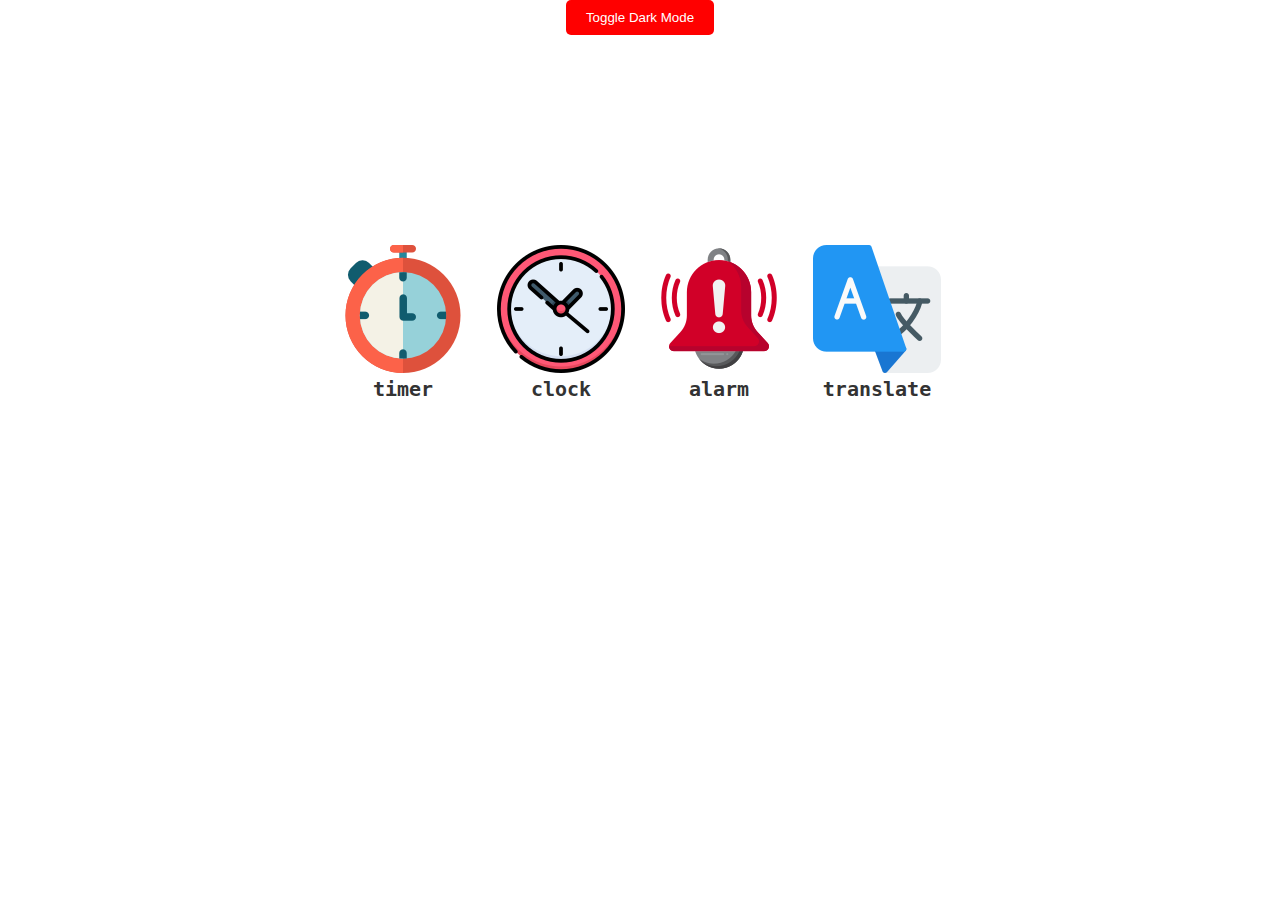
<file: index.html>
<!DOCTYPE html>
<html lang="en">

<head>
    <meta charset="UTF-8">
    <meta http-equiv="X-UA-Compatible" content="IE=edge">
    <meta name="viewport" content="width=device-width, initial-scale=1.0">
    <link rel="stylesheet" href="css/index.css">
    <title>new Date || AKHMEDOV</title>
</head>

<body>
    <section>
        <button id="toggle-btn">Toggle Dark Mode</button>
        <div class="container sec__container">
            <div class="newDate">
                <ul class="list">
                    <li class="list__items list1">
                        <a href="#"><img src="img/chronometer.png" alt="timer"></a>
                        <span>timer</span>
                    </li>
                    <li class="list__items list2">
                        <a href="#"><img src="img/clock.png" alt="clock"></a>
                        <span>clock</span>
                    </li>
                    <li class="list__items list3">
                        <a href="#"><img src="img/alarm.png" alt="alarm !!!"></a>
                        <span>alarm</span>
                    </li>
                    <li class="list__items list4">
                        <a href="#"><img src="img/translate.png" alt="translate img"></a>
                        <span>translate </span>
                    </li>
                </ul>
            </div>
        </div>
    </section>


    <script src="js/index.js"></script>
</body>

</html>
</file>
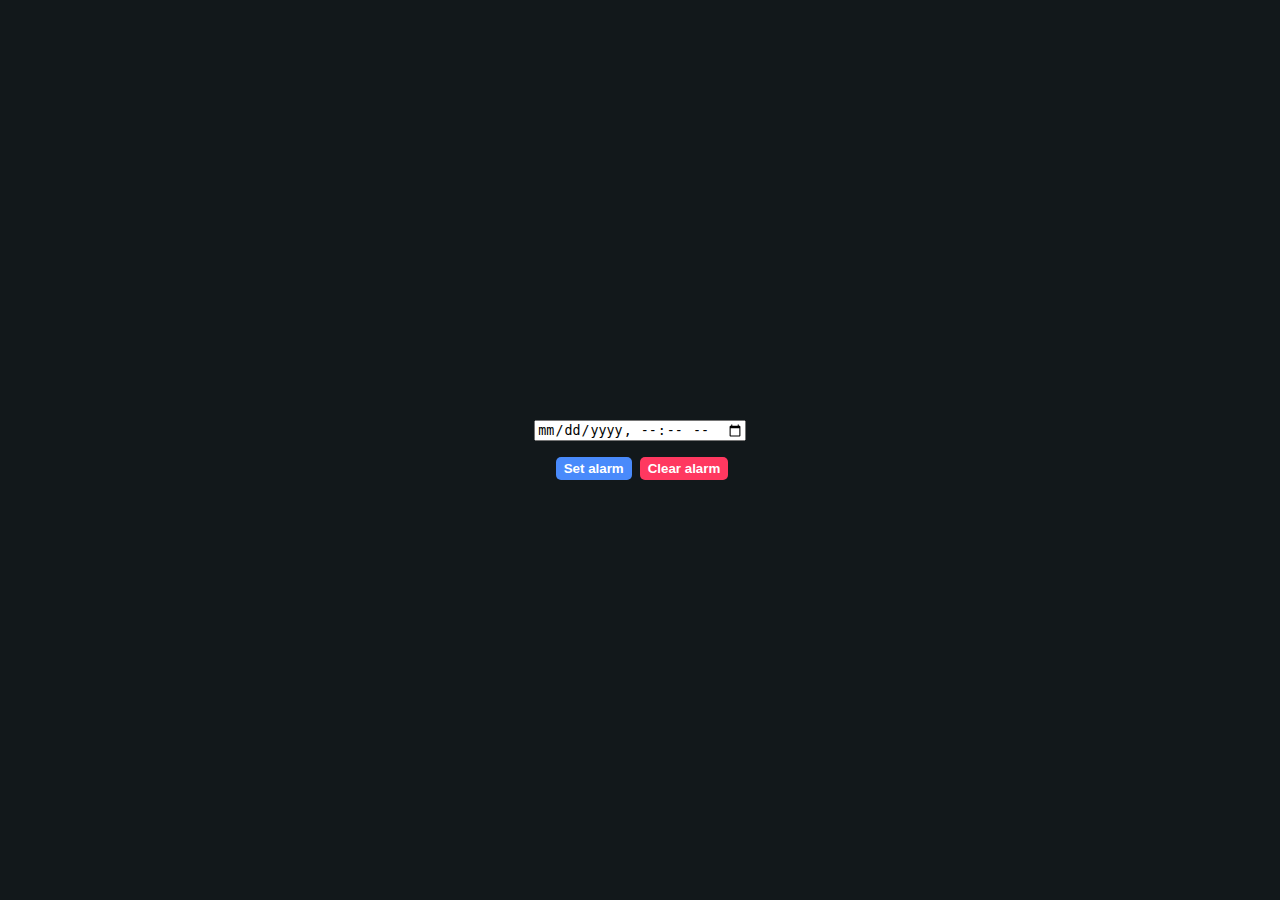
<file: alarm.html>
<!DOCTYPE html>
<html lang="en">

<head>
    <meta charset="UTF-8">
    <meta http-equiv="X-UA-Compatible" content="IE=edge">
    <meta name="viewport" content="width=device-width, initial-scale=1.0">
    <link rel="stylesheet" href="css/alarm.css">
    <title>alarm || AKHMEDOV</title>
</head>

<body>
    <section>
        <div class="container">
           <div id="clock"></div>
           <input onchange="setAlarmTime(this.value)" name="alarmTime" type="datetime-local">
           <div class="controls">
               <button onclick="setAlarm()" class="button set_alarm">Set alarm</button>
               <button onclick="clearAlarm()" class="button clear_alarm">Clear alarm</button>
           </div>
        </div>
    </section>




    <script src="js/alarm.js"></script>
</body>

</html>
</file>
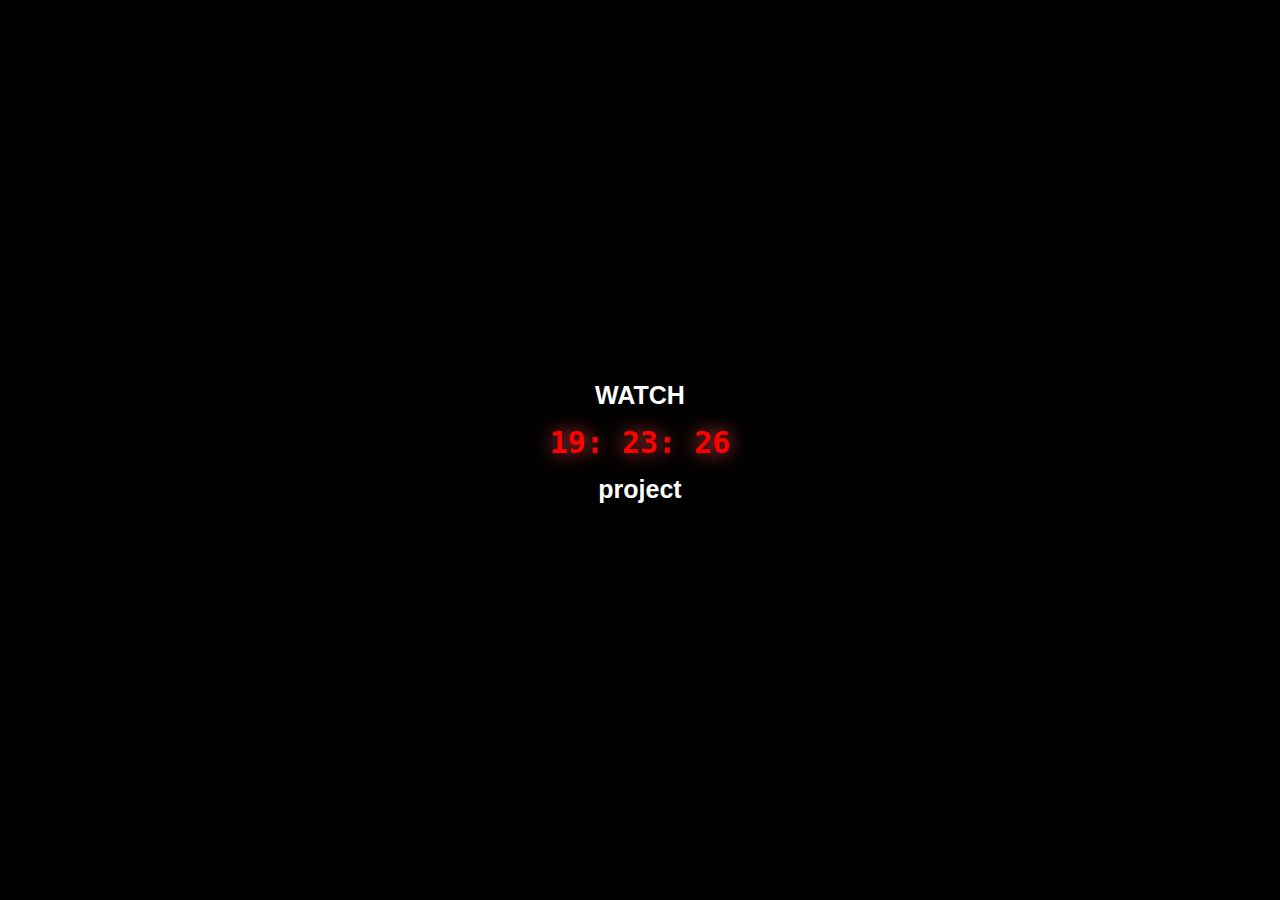
<file: clock.html>
<!DOCTYPE html>
<html lang="en">

<head>
    <meta charset="UTF-8">
    <meta http-equiv="X-UA-Compatible" content="IE=edge">
    <meta name="viewport" content="width=device-width, initial-scale=1.0">
    <link rel="stylesheet" href="css/clock.css">
    <title>watch_project || AKHMEDOV</title>
</head>

<body>
    <h2 class="title">WATCH</h2>
    <h1 class="time">
        <span class="hours">00 </span>:
        <span class="minutes">00 </span>:
        <span class="seconds">00</span>
    </h1>
    <h2 class="title">project</h2>
    <script src="js/clock.js"></script>
</body>

</html>
</file>
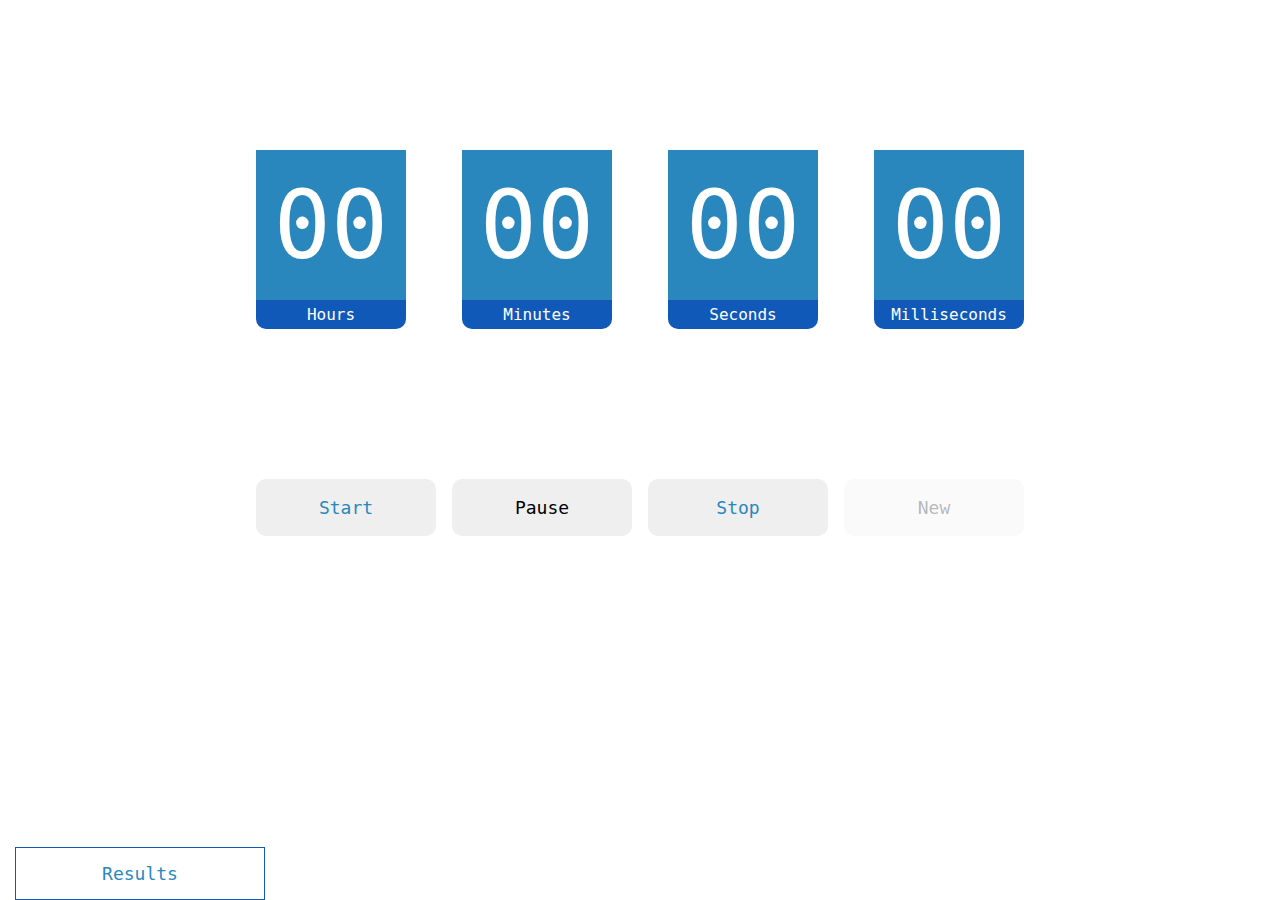
<file: timer.html>
<!DOCTYPE html>
<html lang="en">
<head>
    <meta charset="UTF-8">
    <meta http-equiv="X-UA-Compatible" content="IE=edge">
    <meta name="viewport" content="width=device-width, initial-scale=1.0">
    <link rel="stylesheet" href="css/timer.css">
    <title>timer || AKHMEDOV</title>
</head>
<body>
    <section>
        <div class="container">
           <div class="timer">
            <div class="timer__block">
                <div class="time hour">00</div>
                <div class="title">Hours</div>
            </div>
            <div class="timer__block">
                <div class="time minute">00</div>
                <div class="title">Minutes</div>
            </div>
            <div class="timer__block">
                <div class="time second">00</div>
                <div class="title">Seconds</div>
            </div>
            <div class="timer__block">
                <div class="time millisecond">00</div>
                <div class="title">Milliseconds</div>
            </div>
           </div>

           <div class="buttons">
            <button class="button start">Start</button>
            <button class="button pause">Pause</button>
            <button class="button stop">Stop</button>
            <button class="button new">New</button>
           </div>
        </div>

         <div class="results__block">
            <div class="results__title">Results</div>
            <div class="results"></div>
         </div>
    </section>


    <script src="js/timer.js"></script>
</body>
</html>
</file>
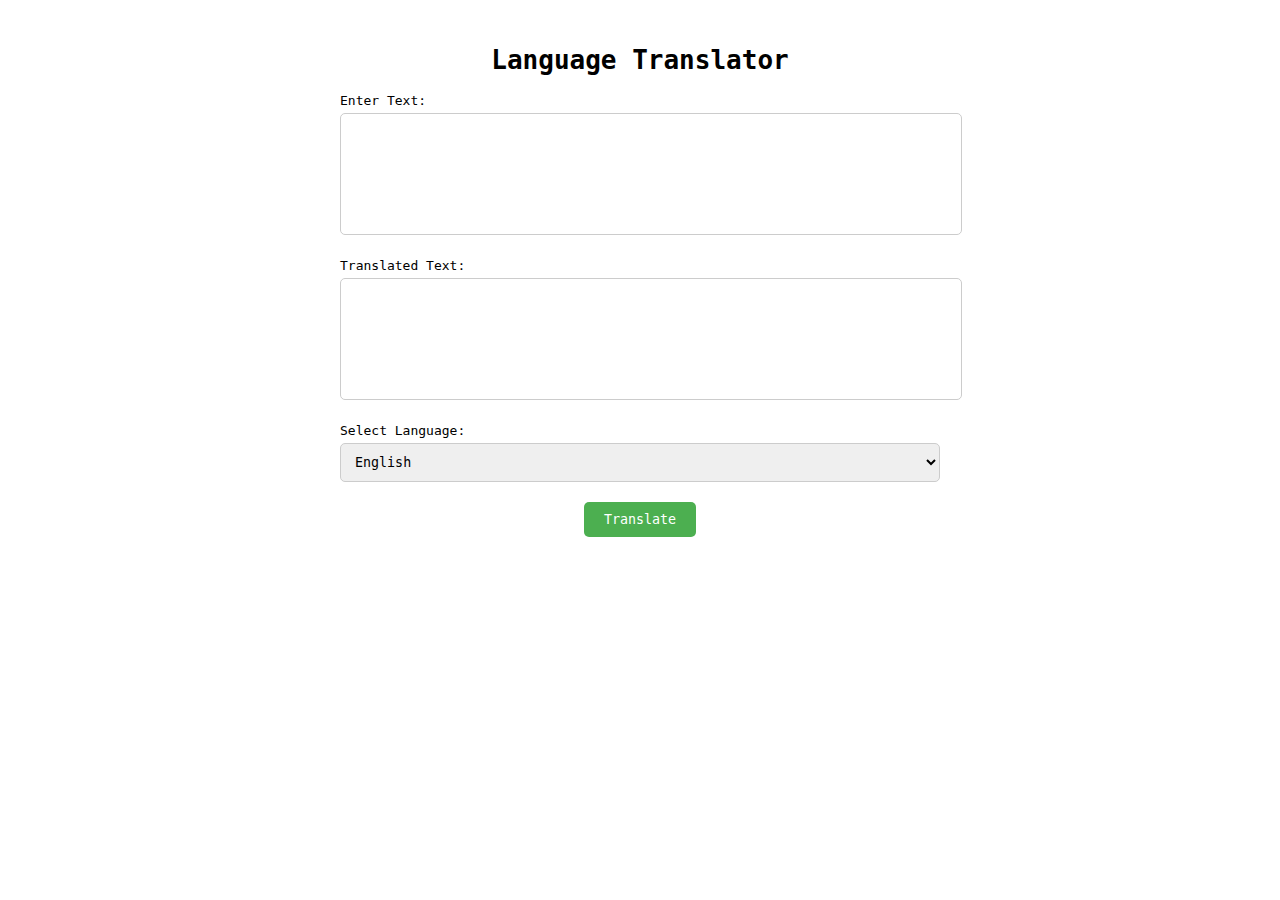
<file: translate.html>
<!DOCTYPE html>
<html>
<head>
    <title>Language Translator || AKHMEDOV</title>
    <link rel="stylesheet" type="text/css" href="css/translate.css">
</head>
<body>
    <div class="container">
        <h1>Language Translator</h1>
        <div class="form-group">
            <label for="input-text">Enter Text:</label>
            <textarea id="input-text"></textarea>
        </div>
        <div class="form-group">
            <label for="output-text">Translated Text:</label>
            <textarea id="output-text" readonly></textarea>
        </div>
        <div class="form-group">
            <label for="select-language">Select Language:</label>
            <select id="select-language">
                <option value="en">English</option>
                <option value="es">Spanish</option>
                <option value="fr">French</option>
                <option value="de">German</option>
            </select>
        </div>
        <button id="translate-btn">Translate</button>
    </div>

    <script src="js/translate.js"></script>
</body>
</html>
</file>
<file: css/index.css>
* {
  -webkit-box-sizing: border-box;
          box-sizing: border-box;
  margin: 0;
  padding: 0;
  text-decoration: none;
  list-style: none;
}

.container {
  height: 50%;
  position: absolute;
  top: 50%;
  left: 50%;
  -webkit-transform: translate(-50%, -50%);
          transform: translate(-50%, -50%);
}

body {
  background-size: cover;
  background-attachment: fixed;
  font-family: Arial, sans-serif;
  color: #fff;
}

.list {
  display: -webkit-box;
  display: -ms-flexbox;
  display: flex;
  -webkit-box-align: center;
      -ms-flex-align: center;
          align-items: center;
  -webkit-box-pack: center;
      -ms-flex-pack: center;
          justify-content: center;
  text-align: center;
  gap: 30px;
}

.list__items span {
  font-family: monospace;
  font-size: 20px;
  font-weight: 700;
  margin-top: 10px;
}

body {
  background-color: #fff;
  color: #333;
}

.container {
  max-width: 600px;
  margin: 0 auto;
  padding: 20px;
}

h1 {
  text-align: center;
}

p {
  margin-bottom: 20px;
}

button {
  display: block;
  margin: 0 auto;
  padding: 10px 20px;
  background: red;
  color: #fff;
  border: none;
  border-radius: 5px;
  cursor: pointer;
}
button:hover {
  -webkit-transition: 0.3s ease;
  transition: 0.3s ease;
  background-color: crimson;
}

.dark-mode {
  -webkit-transition: 0.5s ease;
  transition: 0.5s ease;
  background-color: #333;
  color: #fff;
}

@media screen and (max-width: 655px) {
  .list {
    display: grid;
  }
}/*# sourceMappingURL=index.css.map */
</file>
<file: css/alarm.css>
body, html {
  margin: 0;
  padding: 0;
  background-color: #12181B;
}

* {
  -webkit-box-sizing: border-box;
          box-sizing: border-box;
}

.container {
  min-height: 100vh;
  display: -webkit-box;
  display: -ms-flexbox;
  display: flex;
  -webkit-box-orient: vertical;
  -webkit-box-direction: normal;
      -ms-flex-direction: column;
          flex-direction: column;
  -webkit-box-pack: center;
      -ms-flex-pack: center;
          justify-content: center;
  -webkit-box-align: center;
      -ms-flex-align: center;
          align-items: center;
}

#clock {
  font-family: "Orbitron", sans-serif;
  font-size: 15vw;
  background-image: -webkit-gradient(linear, left top, left bottom, from(rgb(99, 253, 136)), color-stop(50%, rgb(51, 197, 142)), to(rgb(39, 97, 116)));
  background-image: linear-gradient(180deg, rgb(99, 253, 136) 0%, rgb(51, 197, 142) 50%, rgb(39, 97, 116) 100%);
  background-clip: text;
  -webkit-background-clip: text;
  -moz-background-clip: text;
  -webkit-text-fill-color: transparent;
  -moz-text-fill-color: transparent;
}

.controls {
  margin-top: 16px;
}

.button {
  font-weight: bold;
  border-radius: 5px;
  border: none;
  color: white;
  padding: 4px 8px;
  margin-left: 4px;
  cursor: pointer;
}

.set_alarm {
  background-color: #498AFB;
}

.clear_alarm {
  background-color: #FF3860;
}/*# sourceMappingURL=alarm.css.map */
</file>
<file: css/clock.css>
* {
  -webkit-box-sizing: border-box;
          box-sizing: border-box;
  margin: 0;
  padding: 0;
}

html {
  height: 100%;
}

ul li {
  text-decoration: none;
  list-style: none;
}

body {
  display: grid;
  position: absolute;
  top: 50%;
  left: 50%;
  -webkit-transform: translate(-50%, -50%);
          transform: translate(-50%, -50%);
  background-color: #000;
  font-family: monospace;
  color: #fff;
}

.time {
  font-size: 30px;
  color: red;
  text-shadow: 0 0 20px #fc5555;
  margin-bottom: 15px;
}

.title {
  font-family: "Trebuchet MS", "Lucida Sans Unicode", "Lucida Grande", "Lucida Sans", Arial, sans-serif;
  padding-bottom: 15px;
  font-size: 25px;
  text-align: center;
  color: #fff;
}

.title:hover {
  font-family: "Trebuchet MS", "Lucida Sans Unicode", "Lucida Grande", "Lucida Sans", Arial, sans-serif;
  -webkit-transition: 0.8s all;
  transition: 0.8s all;
  padding-bottom: 30px;
  font-size: 30px;
  text-align: center;
  color: teal;
}/*# sourceMappingURL=clock.css.map */
</file>
<file: css/timer.css>
* {
  font-family: "Azeret Mono", monospace;
  margin: 0;
  padding: 0;
  -webkit-box-sizing: border-box;
          box-sizing: border-box;
}

.container {
  width: 60%;
  height: 100%;
  margin: 0 auto;
  margin-top: 150px;
}

.timer {
  display: -webkit-box;
  display: -ms-flexbox;
  display: flex;
  -webkit-box-align: center;
      -ms-flex-align: center;
          align-items: center;
  -webkit-box-pack: justify;
      -ms-flex-pack: justify;
          justify-content: space-between;
}
.timer__block {
  width: 150px;
  border-bottom-right-radius: 10px;
  border-bottom-left-radius: 10px;
}
.timer .time {
  background-color: #2987be;
  display: -webkit-box;
  display: -ms-flexbox;
  display: flex;
  -webkit-box-pack: center;
      -ms-flex-pack: center;
          justify-content: center;
  -webkit-box-align: center;
      -ms-flex-align: center;
          align-items: center;
  color: white;
  height: 150px;
  font-size: 95px;
}
.timer .title {
  background-color: #1059b8;
  padding: 5px;
  border-bottom-right-radius: 10px;
  border-bottom-left-radius: 10px;
  text-align: center;
  color: white;
}

.buttons {
  max-width: 800px;
  margin: 0 auto;
  margin-top: 150px;
  display: -webkit-box;
  display: -ms-flexbox;
  display: flex;
  -webkit-box-align: center;
      -ms-flex-align: center;
          align-items: center;
  -webkit-box-pack: justify;
      -ms-flex-pack: justify;
          justify-content: space-between;
}
.buttons .button {
  border: none;
  border-radius: 10px;
  font-size: 18px;
  padding: 18px;
  width: 180px;
  -webkit-transition: 0.3s ease-in-out;
  transition: 0.3s ease-in-out;
  cursor: pointer;
}
.buttons .button.start, .buttons .button.stop {
  color: #2987be;
}
.buttons .button.start:hover, .buttons .button.stop:hover {
  background-color: #1059b8;
  color: white;
}
.buttons .button.pause:hover {
  background-color: #e03b8b;
  color: white;
}
.buttons .button.new:disabled {
  background-color: none;
  cursor: not-allowed;
}

.results__block {
  position: absolute;
  left: 15px;
  bottom: 0;
  width: 250px;
  border: 1px solid #1059b8;
  color: #2987be;
  font-size: 18px;
  padding: 15px;
  text-align: center;
}
.results__block .results__info {
  margin: 10px 0;
  font-size: 16px;
}/*# sourceMappingURL=timer.css.map */
</file>
<file: css/translate.css>
* {
  font-family: monospace;
}

.container {
  max-width: 600px;
  margin: 0 auto;
  padding: 20px;
}

h1 {
  text-align: center;
}

.form-group {
  margin-bottom: 20px;
}

label {
  display: block;
  margin-bottom: 5px;
}

textarea {
  width: 100%;
  height: 100px;
  padding: 10px;
  border: 1px solid #ccc;
  border-radius: 5px;
  resize: none;
}

select {
  width: 100%;
  padding: 10px;
  border: 1px solid #ccc;
  border-radius: 5px;
}

button {
  display: block;
  margin: 0 auto;
  padding: 10px 20px;
  background-color: #4CAF50;
  color: #fff;
  border: none;
  border-radius: 5px;
  cursor: pointer;
}/*# sourceMappingURL=translate.css.map */
</file>
